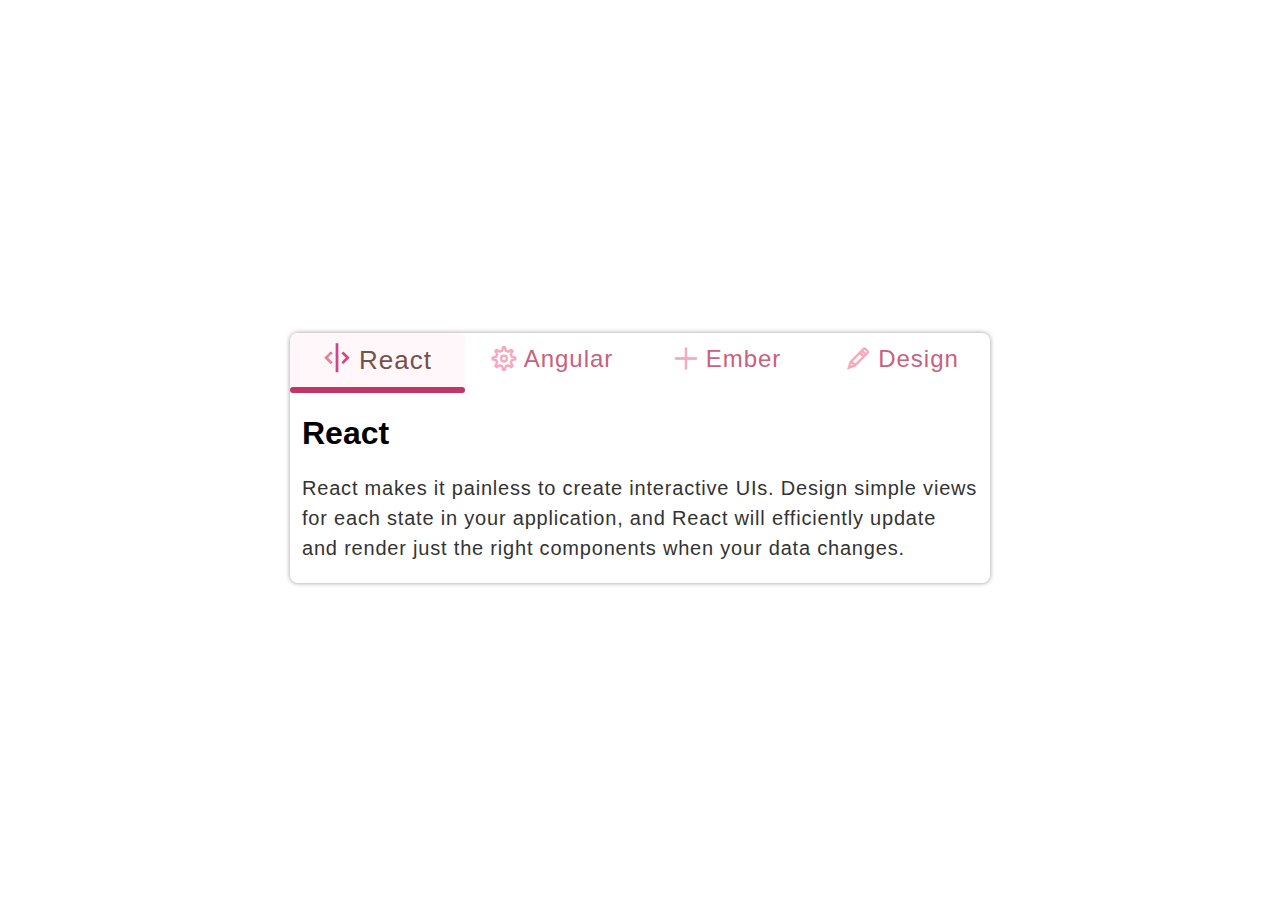
<file: exercise/index.html>
<!DOCTYPE html>
<html lang="en">
<head>
    <meta charset="UTF-8">
    <meta http-equiv="X-UA-Compatible" content="IE=edge">
    <meta name="viewport" content="width=device-width, initial-scale=1.0">
    <title>Tab UI</title>
    <link href="https://pagecdn.io/lib/normalize/8.0.1/normalize.min.css" rel="stylesheet" crossorigin="anonymous">
    <link rel="stylesheet" href="assest/themify-icons/themify-icons.css">
    <link rel="stylesheet" href="assest/main.css">
</head>
<body>
   <div>
       <div id="heading">
           <div id="nav">
               <div class="nav-items active">
                   <div>
                       <i class="ti-split-v-alt"></i>
                       <h2>React</h2>
                   </div>
                   <div class="line-box"></div>
                </div>
               <div class="nav-items">
                   <div>
                       <i class="ti-settings"></i>
                      <h2>Angular</h2>
                   </div>
                   <div class="line-box"></div>
                </div>
               <div class="nav-items">
                    <div>
                        <i class="ti-plus"></i>
                       <h2>Ember</h2>
                    </div>
                    <div class="line-box"></div>
                </div>
               <div class="nav-items">
                   <div>
                       <i class="ti-pencil"></i>
                      <h2>Design</h2>
                   </div>
                   <div class="line-box"></div>
                </div>
            </div>
           <div class="underline"></div>
       </div>
       <div id="body">
           <div class="content active">
               <h1>React</h1>
               <p>React makes it painless to create interactive UIs. Design simple views for each state in your application, and React will efficiently update and render just the right components when your data changes.</p>
           </div>
           <div class="content">
               <h1>Angular</h1>
               <p>Angular is an application design framework and development platform for creating efficient and sophisticated single-page apps. It's really usefull in your work.</p>
           </div>
           <div class="content">
               <h1>Ember</h1>
               <p>Ember.js is a productive, battle-tested JavaScript framework for building modern web applications. It includes everything you need to build rich UIs that work on any device.</p>
           </div>
           <div class="content">
               <h1>Design</h1>
               <p>Vue (pronounced /vjuː/, like view) is a progressive framework for building user interfaces. Unlike other monolithic frameworks, Vue is designed from the ground up to be incrementally adoptable.</p>
           </div>
       </div>
   </div>
    <script src="main.js"></script>
</body>
</html>
</file>
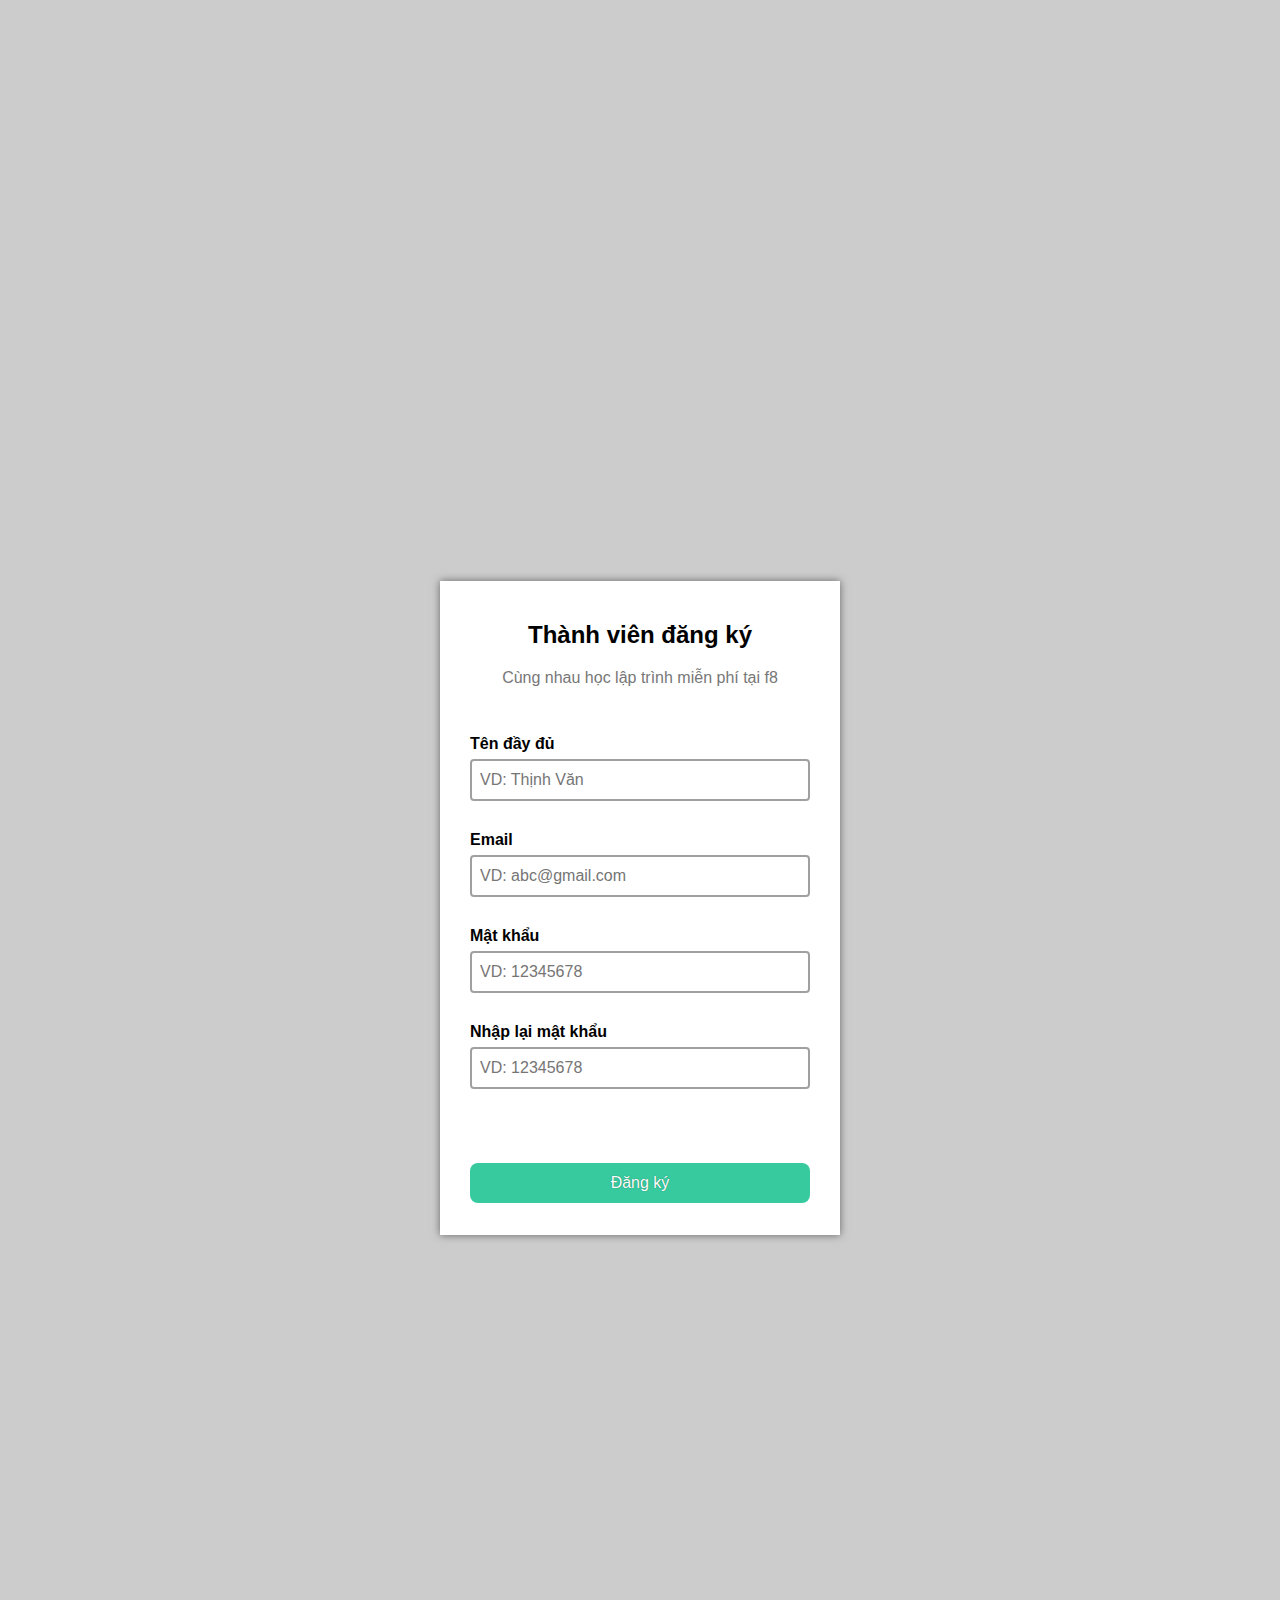
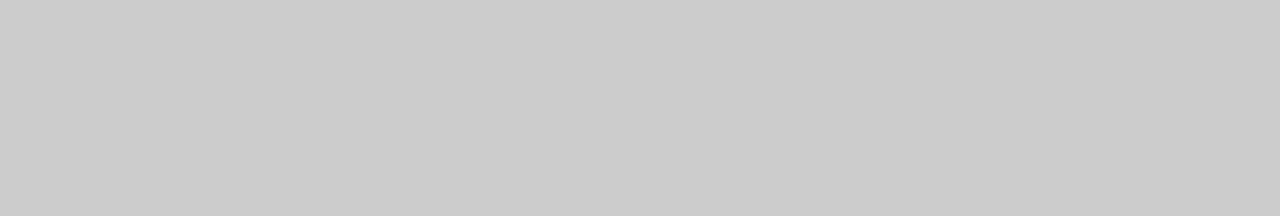
<file: validation 2nd way/index.html>
<!DOCTYPE html>
<html lang="en">
<head>
    <meta charset="UTF-8">
    <meta http-equiv="X-UA-Compatible" content="IE=edge">
    <meta name="viewport" content="width=device-width, initial-scale=1.0">
    <title>Validation</title>
    <link rel="stylesheet" href="./main.css">
</head>
<body>
    <article class="registration">
        <header>
            <h2>Thành viên đăng ký</h2>
            <p>Cùng nhau học lập trình miễn phí tại f8 </p>
        </header>
        <form id="form-1" action="">
            <section class="form-group">
                <label class="form-label" for="full-name"><h4>Tên đầy đủ</h4></label>
                <input id="fullname" class="full-name" rules="isRequired" type="text" placeholder="VD: Thịnh Văn" name="full-name">
                <span class="form-message"></span>
            </section>
            <section class="form-group">
                <label class="form-label" for="email"><h4>Email</h4></label>
                <input id="email" class="email" type="text" rules="isRequired|isEmail" placeholder="VD: abc@gmail.com" name="email">
                <span class="form-message"></span>
            </section>
            <section class="form-group">
                <label class="form-label" for="password"><h4>Mật khẩu</h4></label>
                <input id="password" class="password" type="password" rules="isRequired|isMin:8" placeholder="VD: 12345678" name="password">
                <span class="form-message"></span>
            </section>
            <section class="form-group">
                <label class="form-label" for="retype-passwword"><h4>Nhập lại mật khẩu</h4></label>
                <input id="retype" class="retype-passwword" type="password" rules="isRequired|isCollect" placeholder="VD: 12345678" name="retype-passwword">
                <span class="form-message"></span>
            </section>

            <button class="registration-btn">Đăng ký</button>
        </form>
    </article>
    <script src="./validator.js"></script>
    <script>
        let registerform =  new Validator('#form-1');

        registerform.onSubmit = function(formData) {
            console.log(formData)
        }
    </script>
</body>
</html>
</file>
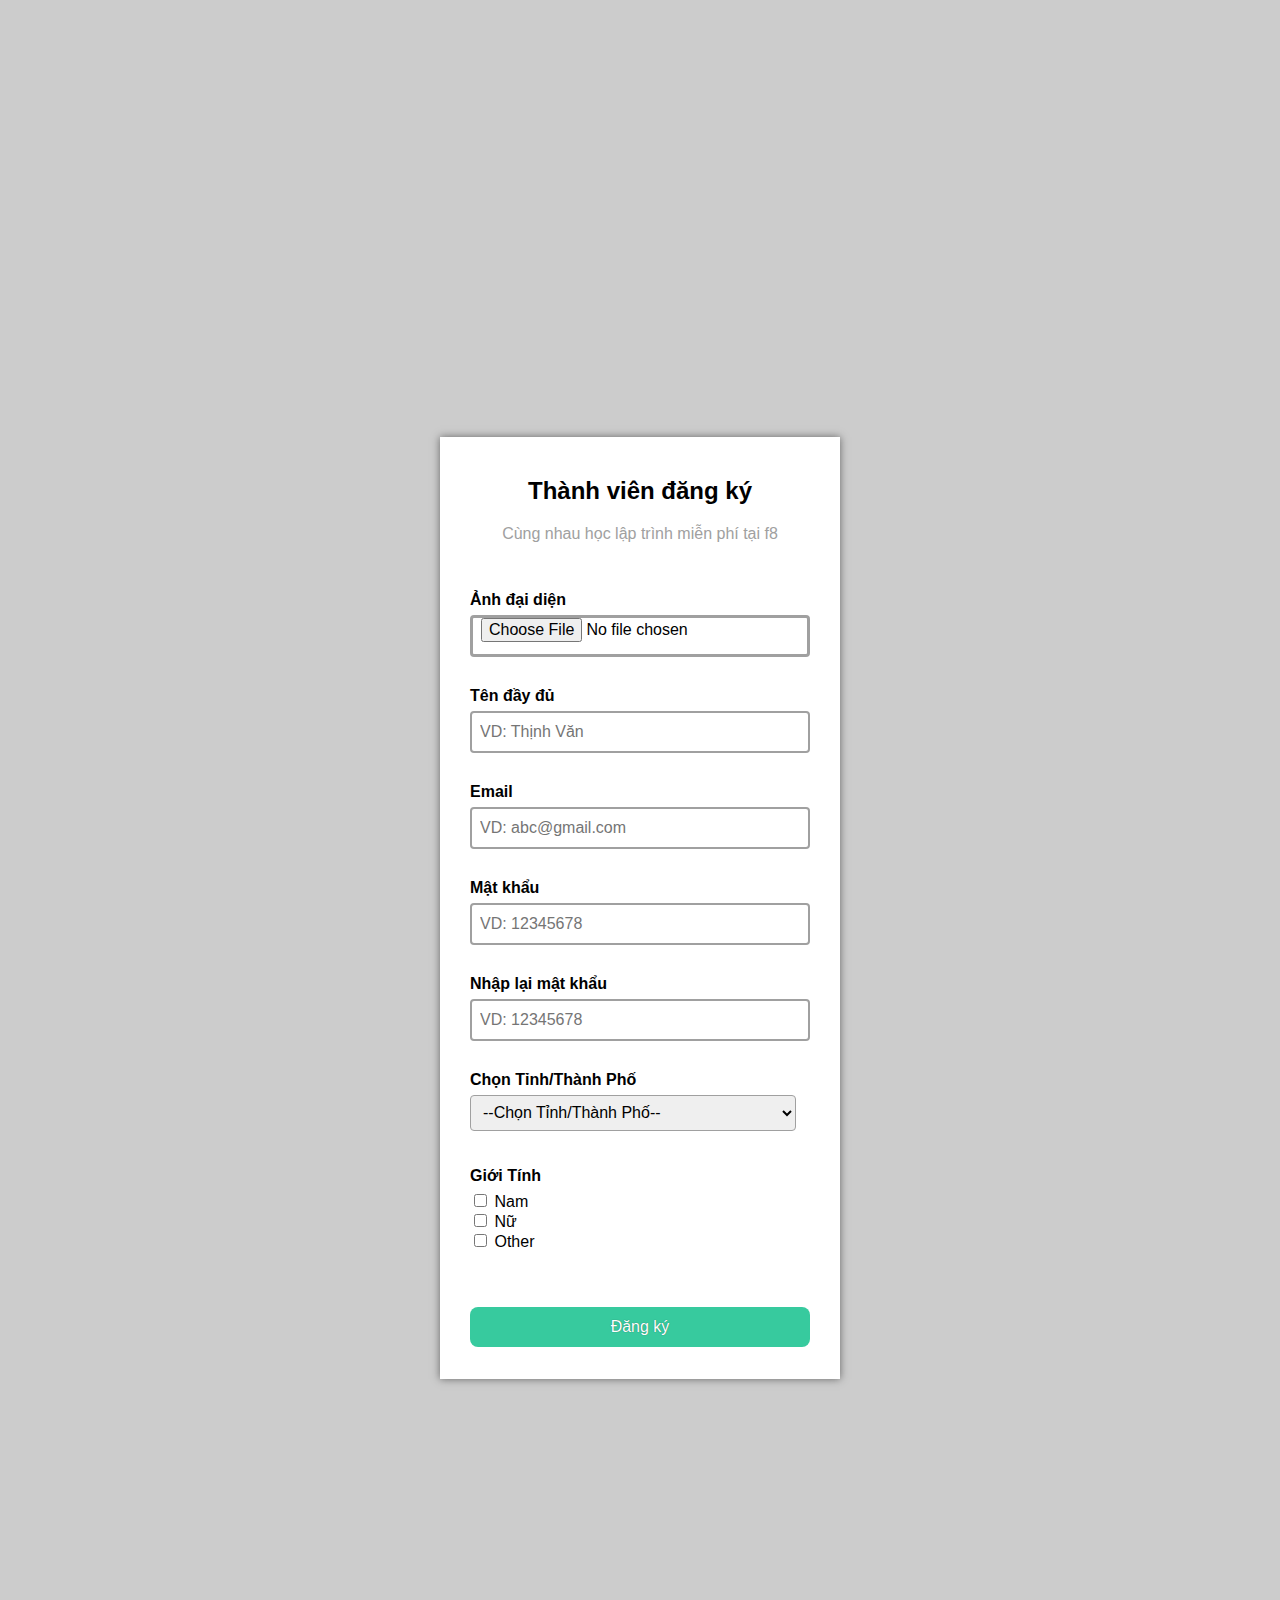
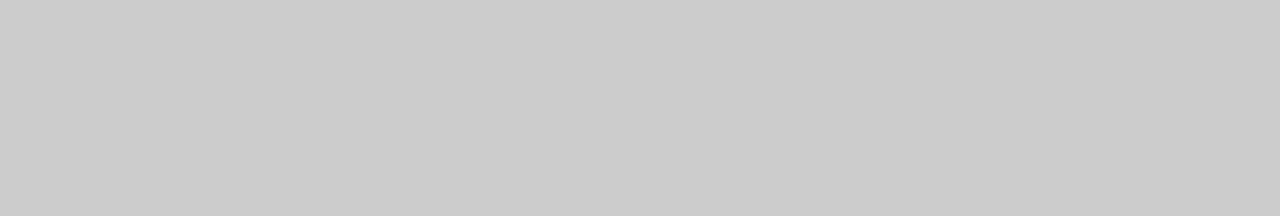
<file: validation/index.html>
<!DOCTYPE html>
<html lang="en">
<head>
    <meta charset="UTF-8">
    <meta http-equiv="X-UA-Compatible" content="IE=edge">
    <meta name="viewport" content="width=device-width, initial-scale=1.0">
    <title>Validation</title>
    <link rel="stylesheet" href="main.css">
</head>
<body>
    <div class="background">
        <h2>Thành viên đăng ký</h2>
        <p>Cùng nhau học lập trình miễn phí tại f8 </p>
        <form id="form-1" action="">
            <div class="form-group">
                <label class="form-label" for="avatar"><h4>Ảnh đại diện</h4></label>
                <input id="avatar" type="file"name="avatar">
                <span class="form-message"></span>
            </div>
            <div class="form-group">
                <label class="form-label" for="full-name"><h4>Tên đầy đủ</h4></label>
                <input id="fullname" class="full-name" type="text" placeholder="VD: Thịnh Văn" name="full-name">
                <span class="form-message"></span>
            </div>
            <div class="form-group">
                <label class="form-label" for="email"><h4>Email</h4></label>
                <input id="email" class="email" type="text" placeholder="VD: abc@gmail.com" name="email">
                <span class="form-message"></span>
            </div>
            <div class="form-group">
                <label class="form-label" for="password"><h4>Mật khẩu</h4></label>
                <input id="password" class="password" type="password" placeholder="VD: 12345678" name="password">
                <span class="form-message"></span>
            </div>
            <div class="form-group">
                <label class="form-label" for="retype-passwword"><h4>Nhập lại mật khẩu</h4></label>
                <input id="retype" class="retype-passwword" type="password" placeholder="VD: 12345678" name="retype-passwword">
                <span class="form-message"></span>
            </div>

            <div class="form-group">
                <label class="form-label" for="province"><h4>Chọn Tỉnh/Thành Phố</h4></label>
                <select name="province" id="province">
                    <option class="province" value="">--Chọn Tỉnh/Thành Phố--</option>
                    <option class="province" value="Bn">Bắc Ninh</option>
                    <option class="province" value="Hn">Hà Nội</option>
                </select>
                <span class="form-message"></span>
            </div>

            <div class="form-group">
                <label class="form-label" for="render"><h4>Giới Tính</h4></label>
                <div>
                    <input type="checkbox" name="render" value="male">
                    Nam
                </div>
                <div>
                    <input type="checkbox" name="render" value="female">
                    Nữ
                </div>
                <div>
                    <input type="checkbox" name="render" value="other">
                    Other
                </div>
                <span class="form-message"></span>
            </div>

            <button class="form-registration">Đăng ký</button>
        </form>
    </div>
    <script src="./validation.js"></script>
    <script>
        Validator({
            form: '#form-1',
            formGroup: '.form-group',
            formMessage: '.form-message',
            rules: [
                Validator.isRequired('#avatar'),
                Validator.isRequired('#fullname'),
                Validator.isRequired('#email'),
                Validator.isEmail('#email'),
                Validator.isRequired('#password'),
                Validator.isMinLength('#password', 8),
                Validator.isRequired('#retype'),
                Validator.isRetypeCollect('#retype', function() {
                    return document.querySelector('#form-1 #password').value;
                }, 'Mật khẩu nhập lại không chính xác'),
                Validator.isRequired('#province'),
                Validator.isRequired('input[name="render"]')
            ],
            onSubmit: function(data) {
                console.log(data)
            }
        })
        document.querySelectorAll('#form-1 > div input').forEach(function(input) {
            input.onfocus = function() {
                input.select();
            }
        })
    </script>
</body>
</html>
</file>
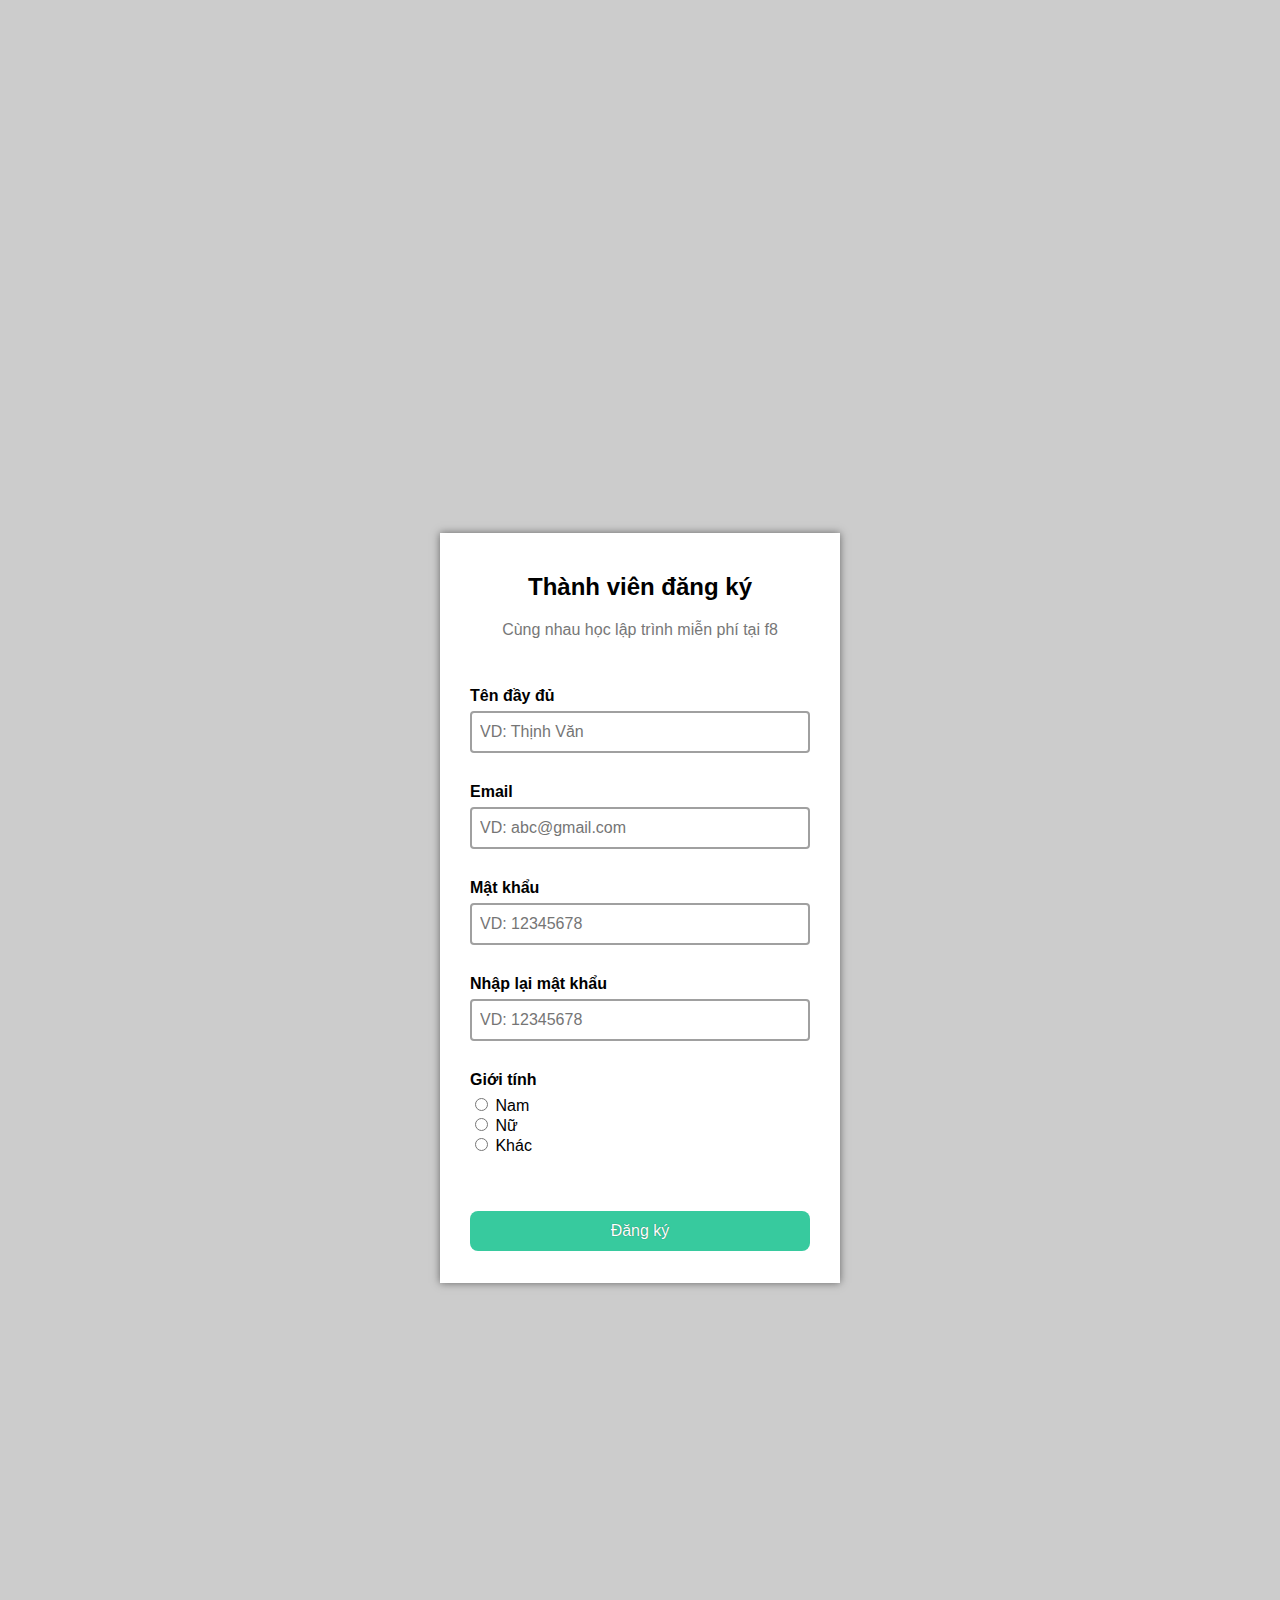
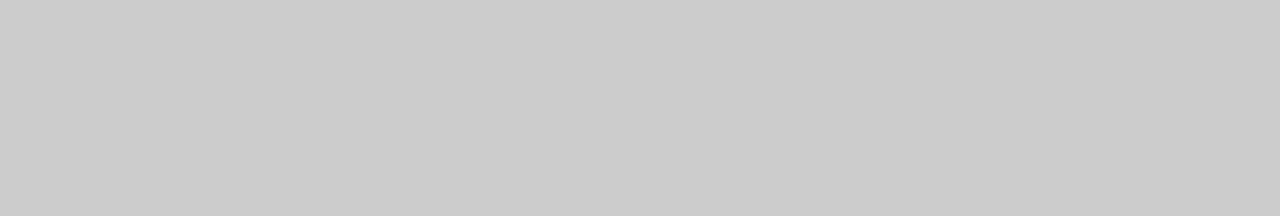
<file: validation_remake/index.html>
<!DOCTYPE html>
<html lang="en">
<head>
    <meta charset="UTF-8">
    <meta http-equiv="X-UA-Compatible" content="IE=edge">
    <meta name="viewport" content="width=device-width, initial-scale=1.0">
    <title>Validation</title>
    <link rel="stylesheet" href="main.css">
</head>
<body>
    <article class="registration">
        <header>
            <h2>Thành viên đăng ký</h2>
            <p>Cùng nhau học lập trình miễn phí tại f8 </p>
        </header>
        <form id="form-1" action="">
            <section class="form-group">
                <label class="form-label" for="full-name"><h4>Tên đầy đủ</h4></label>
                <input id="fullname" class="full-name" type="text" placeholder="VD: Thịnh Văn" name="full-name">
                <span class="form-message"></span>
            </section>
            <section class="form-group">
                <label class="form-label" for="email"><h4>Email</h4></label>
                <input id="email" class="email" type="text" placeholder="VD: abc@gmail.com" name="email">
                <span class="form-message"></span>
            </section>
            <section class="form-group">
                <label class="form-label" for="password"><h4>Mật khẩu</h4></label>
                <input id="password" class="password" type="password" placeholder="VD: 12345678" name="password">
                <span class="form-message"></span>
            </section>
            <section class="form-group">
                <label class="form-label" for="retype-passwword"><h4>Nhập lại mật khẩu</h4></label>
                <input id="retype" class="retype-passwword" type="password" placeholder="VD: 12345678" name="retype-passwword">
                <span class="form-message"></span>
            </section>
            <section class="form-group">
                <label class="form-label" for="render"><h4>Giới tính</h4></label>
                <section>
                    <input type="radio" name="render" value="Nam">
                    Nam
                </section>
                <section>
                    <input type="radio" name="render" value="Nữ">
                    Nữ
                </section>
                <section>
                    <input type="radio" name="render" value="Khác">
                    Khác
                </section>
                <span class="form-message"></span>
            </section>

            <button class="registration-btn">Đăng ký</button>
        </form>
    </article>
    <script src="validator.js"></script>
    <script>
        Validator({
            form: '#form-1',
            formGroup: '.form-group',
            formMessage: '.form-message',
            rules: [
                Validator.isRequired('#fullname', 'Bắt buộc'),
                Validator.isRequired('#email'),
                Validator.isEmail('#email'),
                Validator.isRequired('#password'),
                Validator.isRequiredMinLength('#password', 8),
                Validator.isCollect('#retype', '#password'),
                Validator.isRequired('[name="render"]')
            ],
            onSubmit(data) {
                console.log(data);
            }
        })
        document.querySelectorAll('#form-1 > section input').forEach(function(input) {
            input.onfocus = function() {
                input.select();
            }
        })
    </script>
</body>
</html>
</file>
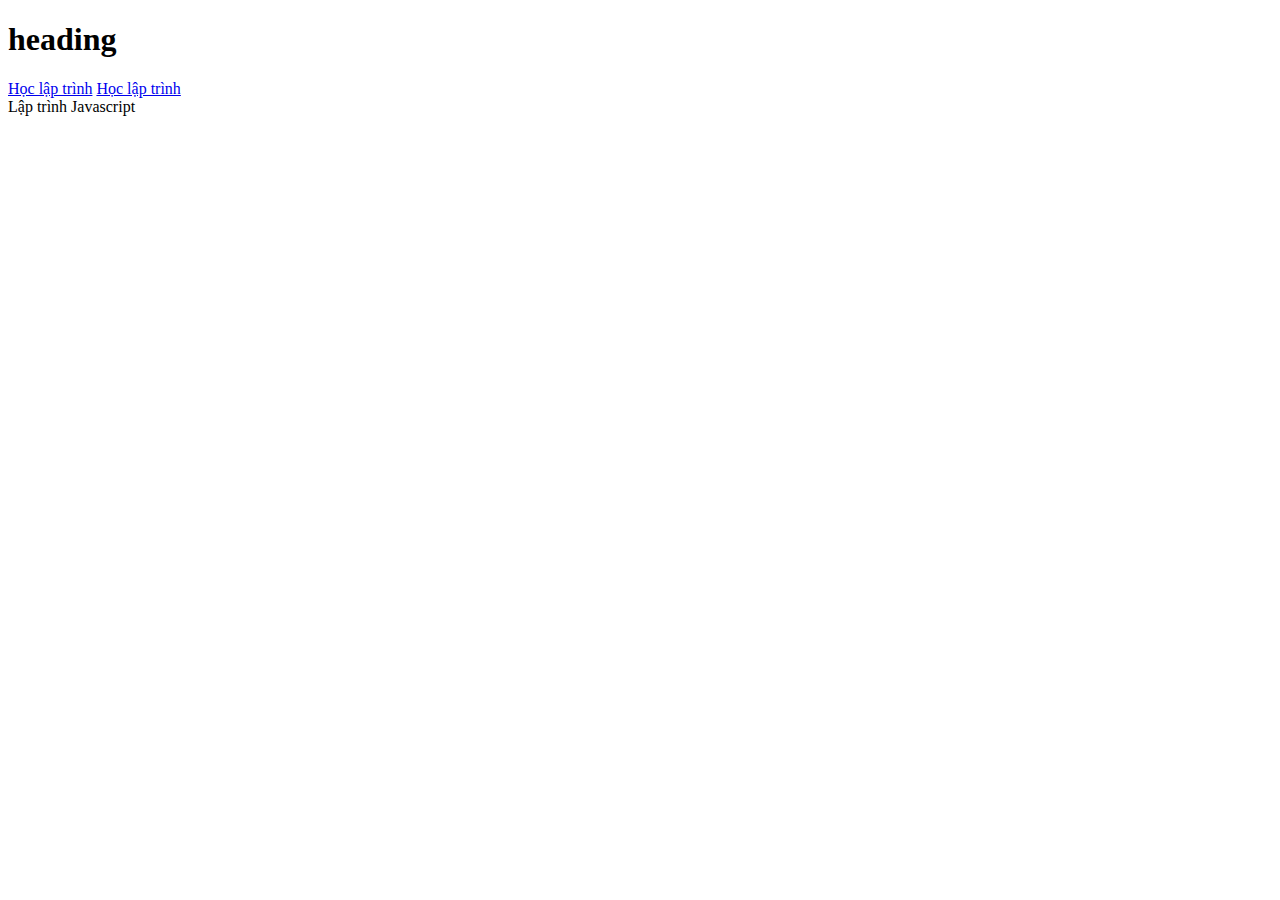
<file: DOM/DOM Attribute/index.html>
<!DOCTYPE html>
<html lang="en">
<head>
    <meta charset="UTF-8">
    <meta http-equiv="X-UA-Compatible" content="IE=edge">
    <meta name="viewport" content="width=device-width, initial-scale=1.0">
    <title>DOM Attribute</title>
</head>
<body>
    <h1>heading</h1>
    <a href="https://f8.edu.vn/">Học lập trình</a>
    <a>Học lập trình</a>
    <div>Lập trình Javascript</div>
    <script src="./main.js"></script>
</body>
</html>
</file>
<file: exercise/assest/themify-icons/themify-icons.css>
@font-face {
	font-family: 'themify';
	src:url('fonts/themify.eot?-fvbane');
	src:url('fonts/themify.eot?#iefix-fvbane') format('embedded-opentype'),
		url('fonts/themify.woff?-fvbane') format('woff'),
		url('fonts/themify.ttf?-fvbane') format('truetype'),
		url('fonts/themify.svg?-fvbane#themify') format('svg');
	font-weight: normal;
	font-style: normal;
}

[class^="ti-"], [class*=" ti-"] {
	font-family: 'themify';
	speak: none;
	font-style: normal;
	font-weight: normal;
	font-variant: normal;
	text-transform: none;
	line-height: 1;

	/* Better Font Rendering =========== */
	-webkit-font-smoothing: antialiased;
	-moz-osx-font-smoothing: grayscale;
}

.ti-wand:before {
	content: "\e600";
}
.ti-volume:before {
	content: "\e601";
}
.ti-user:before {
	content: "\e602";
}
.ti-unlock:before {
	content: "\e603";
}
.ti-unlink:before {
	content: "\e604";
}
.ti-trash:before {
	content: "\e605";
}
.ti-thought:before {
	content: "\e606";
}
.ti-target:before {
	content: "\e607";
}
.ti-tag:before {
	content: "\e608";
}
.ti-tablet:before {
	content: "\e609";
}
.ti-star:before {
	content: "\e60a";
}
.ti-spray:before {
	content: "\e60b";
}
.ti-signal:before {
	content: "\e60c";
}
.ti-shopping-cart:before {
	content: "\e60d";
}
.ti-shopping-cart-full:before {
	content: "\e60e";
}
.ti-settings:before {
	content: "\e60f";
}
.ti-search:before {
	content: "\e610";
}
.ti-zoom-in:before {
	content: "\e611";
}
.ti-zoom-out:before {
	content: "\e612";
}
.ti-cut:before {
	content: "\e613";
}
.ti-ruler:before {
	content: "\e614";
}
.ti-ruler-pencil:before {
	content: "\e615";
}
.ti-ruler-alt:before {
	content: "\e616";
}
.ti-bookmark:before {
	content: "\e617";
}
.ti-bookmark-alt:before {
	content: "\e618";
}
.ti-reload:before {
	content: "\e619";
}
.ti-plus:before {
	content: "\e61a";
}
.ti-pin:before {
	content: "\e61b";
}
.ti-pencil:before {
	content: "\e61c";
}
.ti-pencil-alt:before {
	content: "\e61d";
}
.ti-paint-roller:before {
	content: "\e61e";
}
.ti-paint-bucket:before {
	content: "\e61f";
}
.ti-na:before {
	content: "\e620";
}
.ti-mobile:before {
	content: "\e621";
}
.ti-minus:before {
	content: "\e622";
}
.ti-medall:before {
	content: "\e623";
}
.ti-medall-alt:before {
	content: "\e624";
}
.ti-marker:before {
	content: "\e625";
}
.ti-marker-alt:before {
	content: "\e626";
}
.ti-arrow-up:before {
	content: "\e627";
}
.ti-arrow-right:before {
	content: "\e628";
}
.ti-arrow-left:before {
	content: "\e629";
}
.ti-arrow-down:before {
	content: "\e62a";
}
.ti-lock:before {
	content: "\e62b";
}
.ti-location-arrow:before {
	content: "\e62c";
}
.ti-link:before {
	content: "\e62d";
}
.ti-layout:before {
	content: "\e62e";
}
.ti-layers:before {
	content: "\e62f";
}
.ti-layers-alt:before {
	content: "\e630";
}
.ti-key:before {
	content: "\e631";
}
.ti-import:before {
	content: "\e632";
}
.ti-image:before {
	content: "\e633";
}
.ti-heart:before {
	content: "\e634";
}
.ti-heart-broken:before {
	content: "\e635";
}
.ti-hand-stop:before {
	content: "\e636";
}
.ti-hand-open:before {
	content: "\e637";
}
.ti-hand-drag:before {
	content: "\e638";
}
.ti-folder:before {
	content: "\e639";
}
.ti-flag:before {
	content: "\e63a";
}
.ti-flag-alt:before {
	content: "\e63b";
}
.ti-flag-alt-2:before {
	content: "\e63c";
}
.ti-eye:before {
	content: "\e63d";
}
.ti-export:before {
	content: "\e63e";
}
.ti-exchange-vertical:before {
	content: "\e63f";
}
.ti-desktop:before {
	content: "\e640";
}
.ti-cup:before {
	content: "\e641";
}
.ti-crown:before {
	content: "\e642";
}
.ti-comments:before {
	content: "\e643";
}
.ti-comment:before {
	content: "\e644";
}
.ti-comment-alt:before {
	content: "\e645";
}
.ti-close:before {
	content: "\e646";
}
.ti-clip:before {
	content: "\e647";
}
.ti-angle-up:before {
	content: "\e648";
}
.ti-angle-right:before {
	content: "\e649";
}
.ti-angle-left:before {
	content: "\e64a";
}
.ti-angle-down:before {
	content: "\e64b";
}
.ti-check:before {
	content: "\e64c";
}
.ti-check-box:before {
	content: "\e64d";
}
.ti-camera:before {
	content: "\e64e";
}
.ti-announcement:before {
	content: "\e64f";
}
.ti-brush:before {
	content: "\e650";
}
.ti-briefcase:before {
	content: "\e651";
}
.ti-bolt:before {
	content: "\e652";
}
.ti-bolt-alt:before {
	content: "\e653";
}
.ti-blackboard:before {
	content: "\e654";
}
.ti-bag:before {
	content: "\e655";
}
.ti-move:before {
	content: "\e656";
}
.ti-arrows-vertical:before {
	content: "\e657";
}
.ti-arrows-horizontal:before {
	content: "\e658";
}
.ti-fullscreen:before {
	content: "\e659";
}
.ti-arrow-top-right:before {
	content: "\e65a";
}
.ti-arrow-top-left:before {
	content: "\e65b";
}
.ti-arrow-circle-up:before {
	content: "\e65c";
}
.ti-arrow-circle-right:before {
	content: "\e65d";
}
.ti-arrow-circle-left:before {
	content: "\e65e";
}
.ti-arrow-circle-down:before {
	content: "\e65f";
}
.ti-angle-double-up:before {
	content: "\e660";
}
.ti-angle-double-right:before {
	content: "\e661";
}
.ti-angle-double-left:before {
	content: "\e662";
}
.ti-angle-double-down:before {
	content: "\e663";
}
.ti-zip:before {
	content: "\e664";
}
.ti-world:before {
	content: "\e665";
}
.ti-wheelchair:before {
	content: "\e666";
}
.ti-view-list:before {
	content: "\e667";
}
.ti-view-list-alt:before {
	content: "\e668";
}
.ti-view-grid:before {
	content: "\e669";
}
.ti-uppercase:before {
	content: "\e66a";
}
.ti-upload:before {
	content: "\e66b";
}
.ti-underline:before {
	content: "\e66c";
}
.ti-truck:before {
	content: "\e66d";
}
.ti-timer:before {
	content: "\e66e";
}
.ti-ticket:before {
	content: "\e66f";
}
.ti-thumb-up:before {
	content: "\e670";
}
.ti-thumb-down:before {
	content: "\e671";
}
.ti-text:before {
	content: "\e672";
}
.ti-stats-up:before {
	content: "\e673";
}
.ti-stats-down:before {
	content: "\e674";
}
.ti-split-v:before {
	content: "\e675";
}
.ti-split-h:before {
	content: "\e676";
}
.ti-smallcap:before {
	content: "\e677";
}
.ti-shine:before {
	content: "\e678";
}
.ti-shift-right:before {
	content: "\e679";
}
.ti-shift-left:before {
	content: "\e67a";
}
.ti-shield:before {
	content: "\e67b";
}
.ti-notepad:before {
	content: "\e67c";
}
.ti-server:before {
	content: "\e67d";
}
.ti-quote-right:before {
	content: "\e67e";
}
.ti-quote-left:before {
	content: "\e67f";
}
.ti-pulse:before {
	content: "\e680";
}
.ti-printer:before {
	content: "\e681";
}
.ti-power-off:before {
	content: "\e682";
}
.ti-plug:before {
	content: "\e683";
}
.ti-pie-chart:before {
	content: "\e684";
}
.ti-paragraph:before {
	content: "\e685";
}
.ti-panel:before {
	content: "\e686";
}
.ti-package:before {
	content: "\e687";
}
.ti-music:before {
	content: "\e688";
}
.ti-music-alt:before {
	content: "\e689";
}
.ti-mouse:before {
	content: "\e68a";
}
.ti-mouse-alt:before {
	content: "\e68b";
}
.ti-money:before {
	content: "\e68c";
}
.ti-microphone:before {
	content: "\e68d";
}
.ti-menu:before {
	content: "\e68e";
}
.ti-menu-alt:before {
	content: "\e68f";
}
.ti-map:before {
	content: "\e690";
}
.ti-map-alt:before {
	content: "\e691";
}
.ti-loop:before {
	content: "\e692";
}
.ti-location-pin:before {
	content: "\e693";
}
.ti-list:before {
	content: "\e694";
}
.ti-light-bulb:before {
	content: "\e695";
}
.ti-Italic:before {
	content: "\e696";
}
.ti-info:before {
	content: "\e697";
}
.ti-infinite:before {
	content: "\e698";
}
.ti-id-badge:before {
	content: "\e699";
}
.ti-hummer:before {
	content: "\e69a";
}
.ti-home:before {
	content: "\e69b";
}
.ti-help:before {
	content: "\e69c";
}
.ti-headphone:before {
	content: "\e69d";
}
.ti-harddrives:before {
	content: "\e69e";
}
.ti-harddrive:before {
	content: "\e69f";
}
.ti-gift:before {
	content: "\e6a0";
}
.ti-game:before {
	content: "\e6a1";
}
.ti-filter:before {
	content: "\e6a2";
}
.ti-files:before {
	content: "\e6a3";
}
.ti-file:before {
	content: "\e6a4";
}
.ti-eraser:before {
	content: "\e6a5";
}
.ti-envelope:before {
	content: "\e6a6";
}
.ti-download:before {
	content: "\e6a7";
}
.ti-direction:before {
	content: "\e6a8";
}
.ti-direction-alt:before {
	content: "\e6a9";
}
.ti-dashboard:before {
	content: "\e6aa";
}
.ti-control-stop:before {
	content: "\e6ab";
}
.ti-control-shuffle:before {
	content: "\e6ac";
}
.ti-control-play:before {
	content: "\e6ad";
}
.ti-control-pause:before {
	content: "\e6ae";
}
.ti-control-forward:before {
	content: "\e6af";
}
.ti-control-backward:before {
	content: "\e6b0";
}
.ti-cloud:before {
	content: "\e6b1";
}
.ti-cloud-up:before {
	content: "\e6b2";
}
.ti-cloud-down:before {
	content: "\e6b3";
}
.ti-clipboard:before {
	content: "\e6b4";
}
.ti-car:before {
	content: "\e6b5";
}
.ti-calendar:before {
	content: "\e6b6";
}
.ti-book:before {
	content: "\e6b7";
}
.ti-bell:before {
	content: "\e6b8";
}
.ti-basketball:before {
	content: "\e6b9";
}
.ti-bar-chart:before {
	content: "\e6ba";
}
.ti-bar-chart-alt:before {
	content: "\e6bb";
}
.ti-back-right:before {
	content: "\e6bc";
}
.ti-back-left:before {
	content: "\e6bd";
}
.ti-arrows-corner:before {
	content: "\e6be";
}
.ti-archive:before {
	content: "\e6bf";
}
.ti-anchor:before {
	content: "\e6c0";
}
.ti-align-right:before {
	content: "\e6c1";
}
.ti-align-left:before {
	content: "\e6c2";
}
.ti-align-justify:before {
	content: "\e6c3";
}
.ti-align-center:before {
	content: "\e6c4";
}
.ti-alert:before {
	content: "\e6c5";
}
.ti-alarm-clock:before {
	content: "\e6c6";
}
.ti-agenda:before {
	content: "\e6c7";
}
.ti-write:before {
	content: "\e6c8";
}
.ti-window:before {
	content: "\e6c9";
}
.ti-widgetized:before {
	content: "\e6ca";
}
.ti-widget:before {
	content: "\e6cb";
}
.ti-widget-alt:before {
	content: "\e6cc";
}
.ti-wallet:before {
	content: "\e6cd";
}
.ti-video-clapper:before {
	content: "\e6ce";
}
.ti-video-camera:before {
	content: "\e6cf";
}
.ti-vector:before {
	content: "\e6d0";
}
.ti-themify-logo:before {
	content: "\e6d1";
}
.ti-themify-favicon:before {
	content: "\e6d2";
}
.ti-themify-favicon-alt:before {
	content: "\e6d3";
}
.ti-support:before {
	content: "\e6d4";
}
.ti-stamp:before {
	content: "\e6d5";
}
.ti-split-v-alt:before {
	content: "\e6d6";
}
.ti-slice:before {
	content: "\e6d7";
}
.ti-shortcode:before {
	content: "\e6d8";
}
.ti-shift-right-alt:before {
	content: "\e6d9";
}
.ti-shift-left-alt:before {
	content: "\e6da";
}
.ti-ruler-alt-2:before {
	content: "\e6db";
}
.ti-receipt:before {
	content: "\e6dc";
}
.ti-pin2:before {
	content: "\e6dd";
}
.ti-pin-alt:before {
	content: "\e6de";
}
.ti-pencil-alt2:before {
	content: "\e6df";
}
.ti-palette:before {
	content: "\e6e0";
}
.ti-more:before {
	content: "\e6e1";
}
.ti-more-alt:before {
	content: "\e6e2";
}
.ti-microphone-alt:before {
	content: "\e6e3";
}
.ti-magnet:before {
	content: "\e6e4";
}
.ti-line-double:before {
	content: "\e6e5";
}
.ti-line-dotted:before {
	content: "\e6e6";
}
.ti-line-dashed:before {
	content: "\e6e7";
}
.ti-layout-width-full:before {
	content: "\e6e8";
}
.ti-layout-width-default:before {
	content: "\e6e9";
}
.ti-layout-width-default-alt:before {
	content: "\e6ea";
}
.ti-layout-tab:before {
	content: "\e6eb";
}
.ti-layout-tab-window:before {
	content: "\e6ec";
}
.ti-layout-tab-v:before {
	content: "\e6ed";
}
.ti-layout-tab-min:before {
	content: "\e6ee";
}
.ti-layout-slider:before {
	content: "\e6ef";
}
.ti-layout-slider-alt:before {
	content: "\e6f0";
}
.ti-layout-sidebar-right:before {
	content: "\e6f1";
}
.ti-layout-sidebar-none:before {
	content: "\e6f2";
}
.ti-layout-sidebar-left:before {
	content: "\e6f3";
}
.ti-layout-placeholder:before {
	content: "\e6f4";
}
.ti-layout-menu:before {
	content: "\e6f5";
}
.ti-layout-menu-v:before {
	content: "\e6f6";
}
.ti-layout-menu-separated:before {
	content: "\e6f7";
}
.ti-layout-menu-full:before {
	content: "\e6f8";
}
.ti-layout-media-right-alt:before {
	content: "\e6f9";
}
.ti-layout-media-right:before {
	content: "\e6fa";
}
.ti-layout-media-overlay:before {
	content: "\e6fb";
}
.ti-layout-media-overlay-alt:before {
	content: "\e6fc";
}
.ti-layout-media-overlay-alt-2:before {
	content: "\e6fd";
}
.ti-layout-media-left-alt:before {
	content: "\e6fe";
}
.ti-layout-media-left:before {
	content: "\e6ff";
}
.ti-layout-media-center-alt:before {
	content: "\e700";
}
.ti-layout-media-center:before {
	content: "\e701";
}
.ti-layout-list-thumb:before {
	content: "\e702";
}
.ti-layout-list-thumb-alt:before {
	content: "\e703";
}
.ti-layout-list-post:before {
	content: "\e704";
}
.ti-layout-list-large-image:before {
	content: "\e705";
}
.ti-layout-line-solid:before {
	content: "\e706";
}
.ti-layout-grid4:before {
	content: "\e707";
}
.ti-layout-grid3:before {
	content: "\e708";
}
.ti-layout-grid2:before {
	content: "\e709";
}
.ti-layout-grid2-thumb:before {
	content: "\e70a";
}
.ti-layout-cta-right:before {
	content: "\e70b";
}
.ti-layout-cta-left:before {
	content: "\e70c";
}
.ti-layout-cta-center:before {
	content: "\e70d";
}
.ti-layout-cta-btn-right:before {
	content: "\e70e";
}
.ti-layout-cta-btn-left:before {
	content: "\e70f";
}
.ti-layout-column4:before {
	content: "\e710";
}
.ti-layout-column3:before {
	content: "\e711";
}
.ti-layout-column2:before {
	content: "\e712";
}
.ti-layout-accordion-separated:before {
	content: "\e713";
}
.ti-layout-accordion-merged:before {
	content: "\e714";
}
.ti-layout-accordion-list:before {
	content: "\e715";
}
.ti-ink-pen:before {
	content: "\e716";
}
.ti-info-alt:before {
	content: "\e717";
}
.ti-help-alt:before {
	content: "\e718";
}
.ti-headphone-alt:before {
	content: "\e719";
}
.ti-hand-point-up:before {
	content: "\e71a";
}
.ti-hand-point-right:before {
	content: "\e71b";
}
.ti-hand-point-left:before {
	content: "\e71c";
}
.ti-hand-point-down:before {
	content: "\e71d";
}
.ti-gallery:before {
	content: "\e71e";
}
.ti-face-smile:before {
	content: "\e71f";
}
.ti-face-sad:before {
	content: "\e720";
}
.ti-credit-card:before {
	content: "\e721";
}
.ti-control-skip-forward:before {
	content: "\e722";
}
.ti-control-skip-backward:before {
	content: "\e723";
}
.ti-control-record:before {
	content: "\e724";
}
.ti-control-eject:before {
	content: "\e725";
}
.ti-comments-smiley:before {
	content: "\e726";
}
.ti-brush-alt:before {
	content: "\e727";
}
.ti-youtube:before {
	content: "\e728";
}
.ti-vimeo:before {
	content: "\e729";
}
.ti-twitter:before {
	content: "\e72a";
}
.ti-time:before {
	content: "\e72b";
}
.ti-tumblr:before {
	content: "\e72c";
}
.ti-skype:before {
	content: "\e72d";
}
.ti-share:before {
	content: "\e72e";
}
.ti-share-alt:before {
	content: "\e72f";
}
.ti-rocket:before {
	content: "\e730";
}
.ti-pinterest:before {
	content: "\e731";
}
.ti-new-window:before {
	content: "\e732";
}
.ti-microsoft:before {
	content: "\e733";
}
.ti-list-ol:before {
	content: "\e734";
}
.ti-linkedin:before {
	content: "\e735";
}
.ti-layout-sidebar-2:before {
	content: "\e736";
}
.ti-layout-grid4-alt:before {
	content: "\e737";
}
.ti-layout-grid3-alt:before {
	content: "\e738";
}
.ti-layout-grid2-alt:before {
	content: "\e739";
}
.ti-layout-column4-alt:before {
	content: "\e73a";
}
.ti-layout-column3-alt:before {
	content: "\e73b";
}
.ti-layout-column2-alt:before {
	content: "\e73c";
}
.ti-instagram:before {
	content: "\e73d";
}
.ti-google:before {
	content: "\e73e";
}
.ti-github:before {
	content: "\e73f";
}
.ti-flickr:before {
	content: "\e740";
}
.ti-facebook:before {
	content: "\e741";
}
.ti-dropbox:before {
	content: "\e742";
}
.ti-dribbble:before {
	content: "\e743";
}
.ti-apple:before {
	content: "\e744";
}
.ti-android:before {
	content: "\e745";
}
.ti-save:before {
	content: "\e746";
}
.ti-save-alt:before {
	content: "\e747";
}
.ti-yahoo:before {
	content: "\e748";
}
.ti-wordpress:before {
	content: "\e749";
}
.ti-vimeo-alt:before {
	content: "\e74a";
}
.ti-twitter-alt:before {
	content: "\e74b";
}
.ti-tumblr-alt:before {
	content: "\e74c";
}
.ti-trello:before {
	content: "\e74d";
}
.ti-stack-overflow:before {
	content: "\e74e";
}
.ti-soundcloud:before {
	content: "\e74f";
}
.ti-sharethis:before {
	content: "\e750";
}
.ti-sharethis-alt:before {
	content: "\e751";
}
.ti-reddit:before {
	content: "\e752";
}
.ti-pinterest-alt:before {
	content: "\e753";
}
.ti-microsoft-alt:before {
	content: "\e754";
}
.ti-linux:before {
	content: "\e755";
}
.ti-jsfiddle:before {
	content: "\e756";
}
.ti-joomla:before {
	content: "\e757";
}
.ti-html5:before {
	content: "\e758";
}
.ti-flickr-alt:before {
	content: "\e759";
}
.ti-email:before {
	content: "\e75a";
}
.ti-drupal:before {
	content: "\e75b";
}
.ti-dropbox-alt:before {
	content: "\e75c";
}
.ti-css3:before {
	content: "\e75d";
}
.ti-rss:before {
	content: "\e75e";
}
.ti-rss-alt:before {
	content: "\e75f";
}
</file>
<file: exercise/assest/main.css>
body {
    height: 100vh;
    display: flex;
    font-family: Arial, Helvetica, sans-serif;
}

body > div {
    width: 700px;
    margin: auto;
    box-shadow: 0 0 5px rgba(0, 0, 0, 0.4);
    border-radius: 8px;
}

#heading {
    position: relative;
    
}

#heading #nav {
    display: flex;
    flex-direction: row;

}

.nav-items {
    flex: 1;
    transition: all ease-in-out 1s;
}

.nav-items > div:first-child {
    display: flex;
    flex-direction: row;
    justify-content: center;
}

#nav .nav-items i {
    font-size: 24px;
    color: #f6a8c1;
    margin-right: 8px;
    line-height: 51.56px;
    font-weight: 800;
}

#nav .nav-items h2 {
    letter-spacing: 1px;
    color: #ca607d;
    font-weight: 500;
    margin: 12px 0;
}

.underline {
    background-color: #c23564;
    position: absolute;
    left: 0;
    bottom: 0;
    height: 6px;
    border-radius: 16px;
    transition: all ease 0.5s;
}

#body {
    display: block;
    margin: 0 12px;
}

.content {
    transition: all ease 1s;
}

.content p {
    line-height: 1.5;
    letter-spacing: 0.8px;
    font-size: 20px;
    color: #333;
}

#nav .active i {
    font-size: 28px;
    color: #d44575;
}

#nav .active h2 {
    font-size: 26px;
    color: #785047;
}

#nav .active .line-box {
    height: 5px;
    border-radius: 8px;
    background-color: #fbdce6;
}

#nav .active {
    background-color: #fff7fa;
    cursor: pointer;
    border-radius: 8px;
}

.content {
    display: none;
}

.content.active {
    display: block;
}
</file>
<file: validation 2nd way/main.css>
body {
    height: 200vh;
    background-color: #ccc;
    font-family: Arial, Helvetica, sans-serif;
    display: flex;
    justify-content: center;
}

.registration {
    width: 400px;
    box-shadow: 0 0 8px rgba(0, 0, 0, 0.5);
    align-self: center;
    background-color: #fff;
    display: flex;
    flex-direction: column;
    align-items: center;
}

.registration header h2 {
    text-align: center;
    margin-top: 40px;
}

.registration header p {
    text-align: center;
    color: #777777;
    margin-top: 0;
    margin-bottom: 48px;
}

.registration form {
    width: 85%;
}

form > section {
    height: 96px;
}

form > section:nth-child(1) h4 {
    margin-top: 0;
}

form > section h4 {
    margin-top: 0;
    margin-bottom: 6px;
}

form > section > select,
form > section > input {
    margin-bottom: 4px;
    padding-left: 8px;
    border-radius: 4px;
    border-style: solid;
    border-color: #a0a0a0;
    width: 96%;
    height: 36px;
    font-size: 16px;
    outline: none;
}

form > section input:hover {
    box-shadow: inset 0 0 5px rgb(55, 202, 158);
}

form > section .form-message {
    margin-top: 4px;
    margin-left: 4px;
}

form .invalid input:hover {
    border-color: #ff4141;
    box-shadow: inset 0 0 5px #ff4141;
}

form .invalid input {
    border-color: #ff4141;
    box-shadow: inset 0 0 5px #ff4141;
}

form .invalid .form-message {
    color: #ff4141;
}

form .registration-btn {
    width: 100%;
    height: 40px;
    margin-top: 44px;
    margin-bottom: 32px;
    border-radius: 8px;
    border: none;
    background-color: rgb(55, 202, 158);
    text-shadow: 0 0 1px rgba(0, 0, 0, 0.5);
    font-size: 16px;
    color: #fff;
}

form .registration-btn:active {
    opacity: 0.8;
}

form .registration-btn {
    cursor: pointer;
}
</file>
<file: validation/main.css>
body {
    height: 200vh;
    background-color: #ccc;
    font-family: Arial, Helvetica, sans-serif;
    display: flex;
    justify-content: center;
}

.background {
    width: 400px;
    box-shadow: 0 0 8px rgba(0, 0, 0, 0.5);
    align-self: center;
    background-color: #fff;
    display: flex;
    flex-direction: column;
    align-items: center;
}

.background h2 {
    margin-top: 40px;
}

.background p {
    color: #a0a0a0;
    margin-top: 0;
    margin-bottom: 48px;
}

.background form {
    width: 85%;
}

form > div {
    height: 96px;
}

form > div:nth-child(1) h4 {
    margin-top: 0;
}

form > div h4 {
    margin-top: 0;
    margin-bottom: 6px;
}

form > div > select,
form > div > input {
    padding-left: 8px;
    border-radius: 4px;
    border-style: solid;
    border-color: #a0a0a0;
    width: 96%;
    height: 36px;
    font-size: 16px;
    outline: none;
}

form > div input:hover {
    box-shadow: inset 0 0 5px rgb(55, 202, 158);
}

form > div .form-message {
    margin-top: 4px;
    margin-left: 4px;
}

form .invalid input:hover {
    border-color: #ff4141;
    box-shadow: inset 0 0 5px #ff4141;
}

form .invalid input {
    border-color: #ff4141;
    box-shadow: inset 0 0 5px #ff4141;
}

form .invalid .form-message {
    color: #ff4141;
}

form .form-registration {
    width: 100%;
    height: 40px;
    margin-top: 44px;
    margin-bottom: 32px;
    border-radius: 8px;
    border: none;
    background-color: rgb(55, 202, 158);
    text-shadow: 0 0 1px rgba(0, 0, 0, 0.5);
    font-size: 16px;
    color: #fff;
}

form .form-registration:active {
    opacity: 0.8;
}

form .form-registration {
    cursor: pointer;
}
</file>
<file: validation_remake/main.css>
body {
    height: 200vh;
    background-color: #ccc;
    font-family: Arial, Helvetica, sans-serif;
    display: flex;
    justify-content: center;
}

.registration {
    width: 400px;
    box-shadow: 0 0 8px rgba(0, 0, 0, 0.5);
    align-self: center;
    background-color: #fff;
    display: flex;
    flex-direction: column;
    align-items: center;
}

.registration header h2 {
    text-align: center;
    margin-top: 40px;
}

.registration header p {
    text-align: center;
    color: #777777;
    margin-top: 0;
    margin-bottom: 48px;
}

.registration form {
    width: 85%;
}

form > section {
    height: 96px;
}

form > section:nth-child(1) h4 {
    margin-top: 0;
}

form > section h4 {
    margin-top: 0;
    margin-bottom: 6px;
}

form > section > select,
form > section > input {
    margin-bottom: 4px;
    padding-left: 8px;
    border-radius: 4px;
    border-style: solid;
    border-color: #a0a0a0;
    width: 96%;
    height: 36px;
    font-size: 16px;
    outline: none;
}

form > section input:hover {
    box-shadow: inset 0 0 5px rgb(55, 202, 158);
}

form > section .form-message {
    margin-top: 4px;
    margin-left: 4px;
}

form .invalid input:hover {
    border-color: #ff4141;
    box-shadow: inset 0 0 5px #ff4141;
}

form .invalid input {
    border-color: #ff4141;
    box-shadow: inset 0 0 5px #ff4141;
}

form .invalid .form-message {
    color: #ff4141;
}

form .registration-btn {
    width: 100%;
    height: 40px;
    margin-top: 44px;
    margin-bottom: 32px;
    border-radius: 8px;
    border: none;
    background-color: rgb(55, 202, 158);
    text-shadow: 0 0 1px rgba(0, 0, 0, 0.5);
    font-size: 16px;
    color: #fff;
}

form .registration-btn:active {
    opacity: 0.8;
}

form .registration-btn {
    cursor: pointer;
}
</file>
